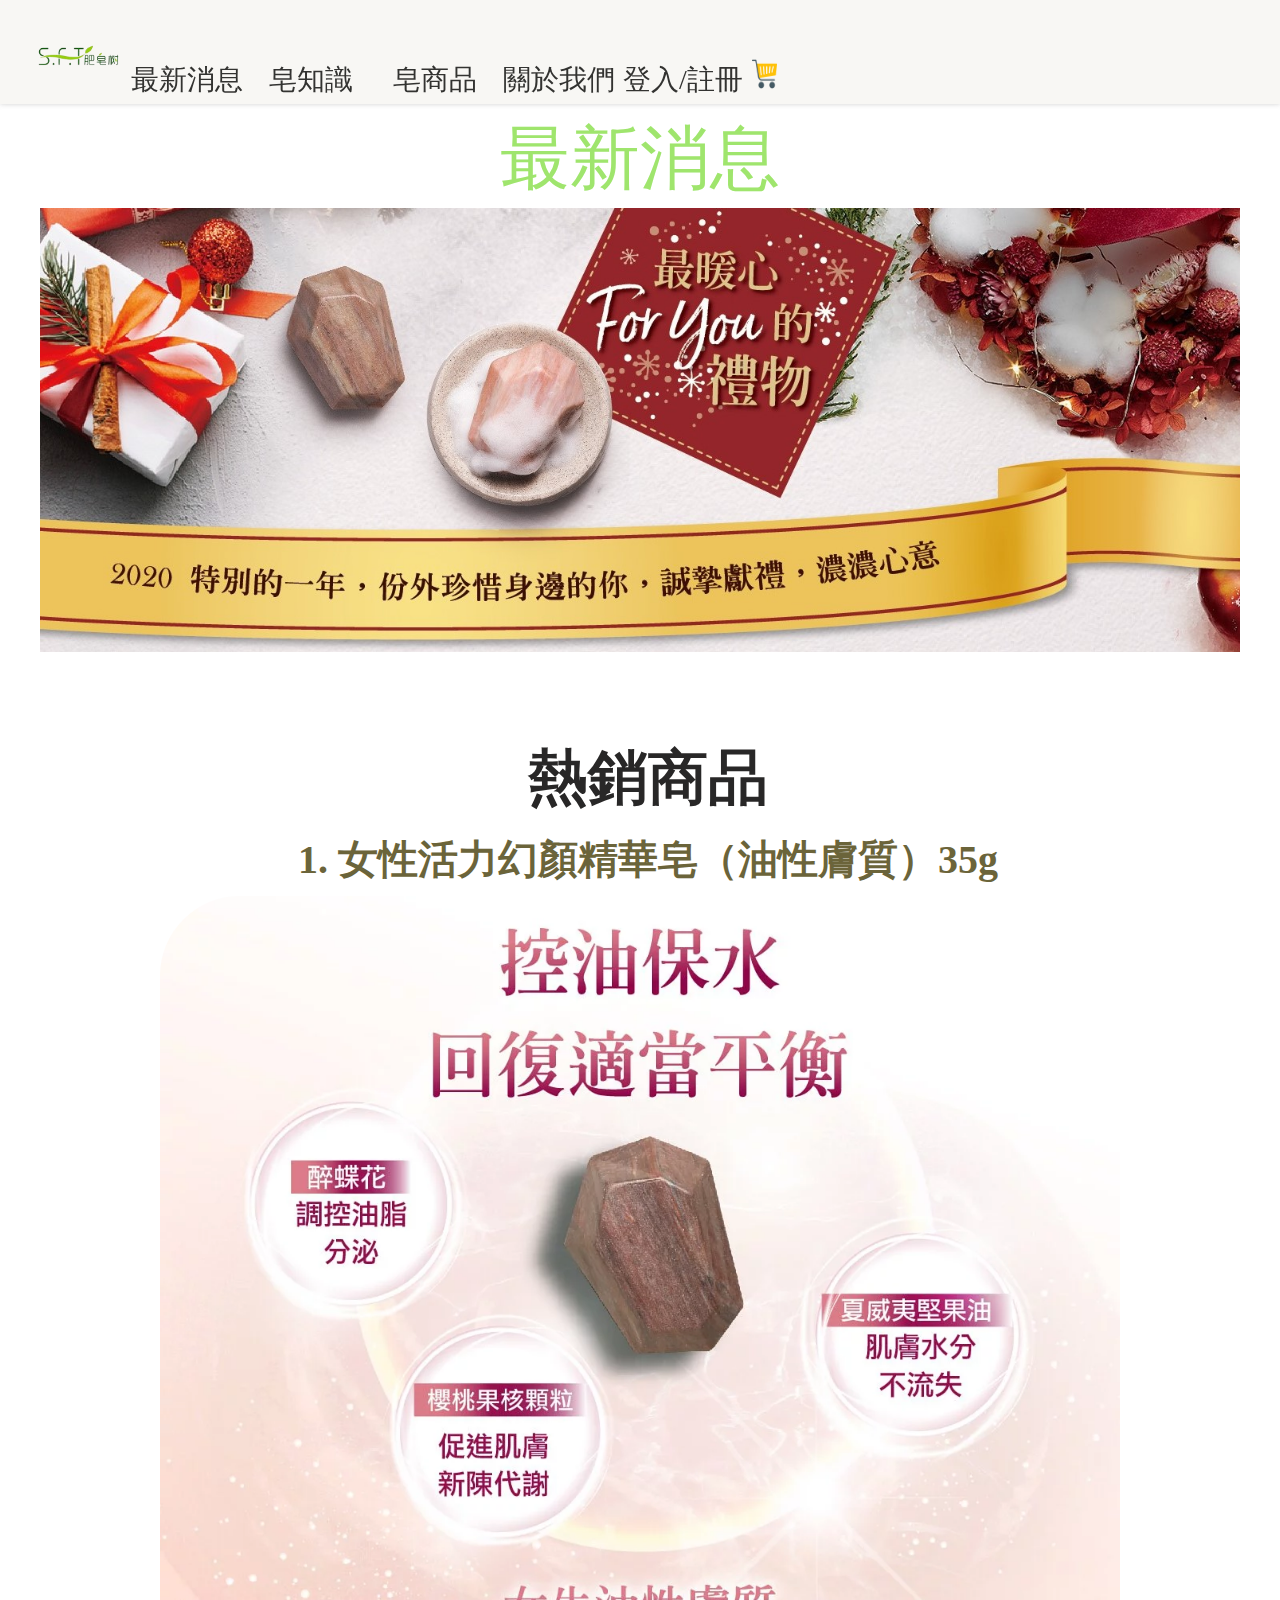
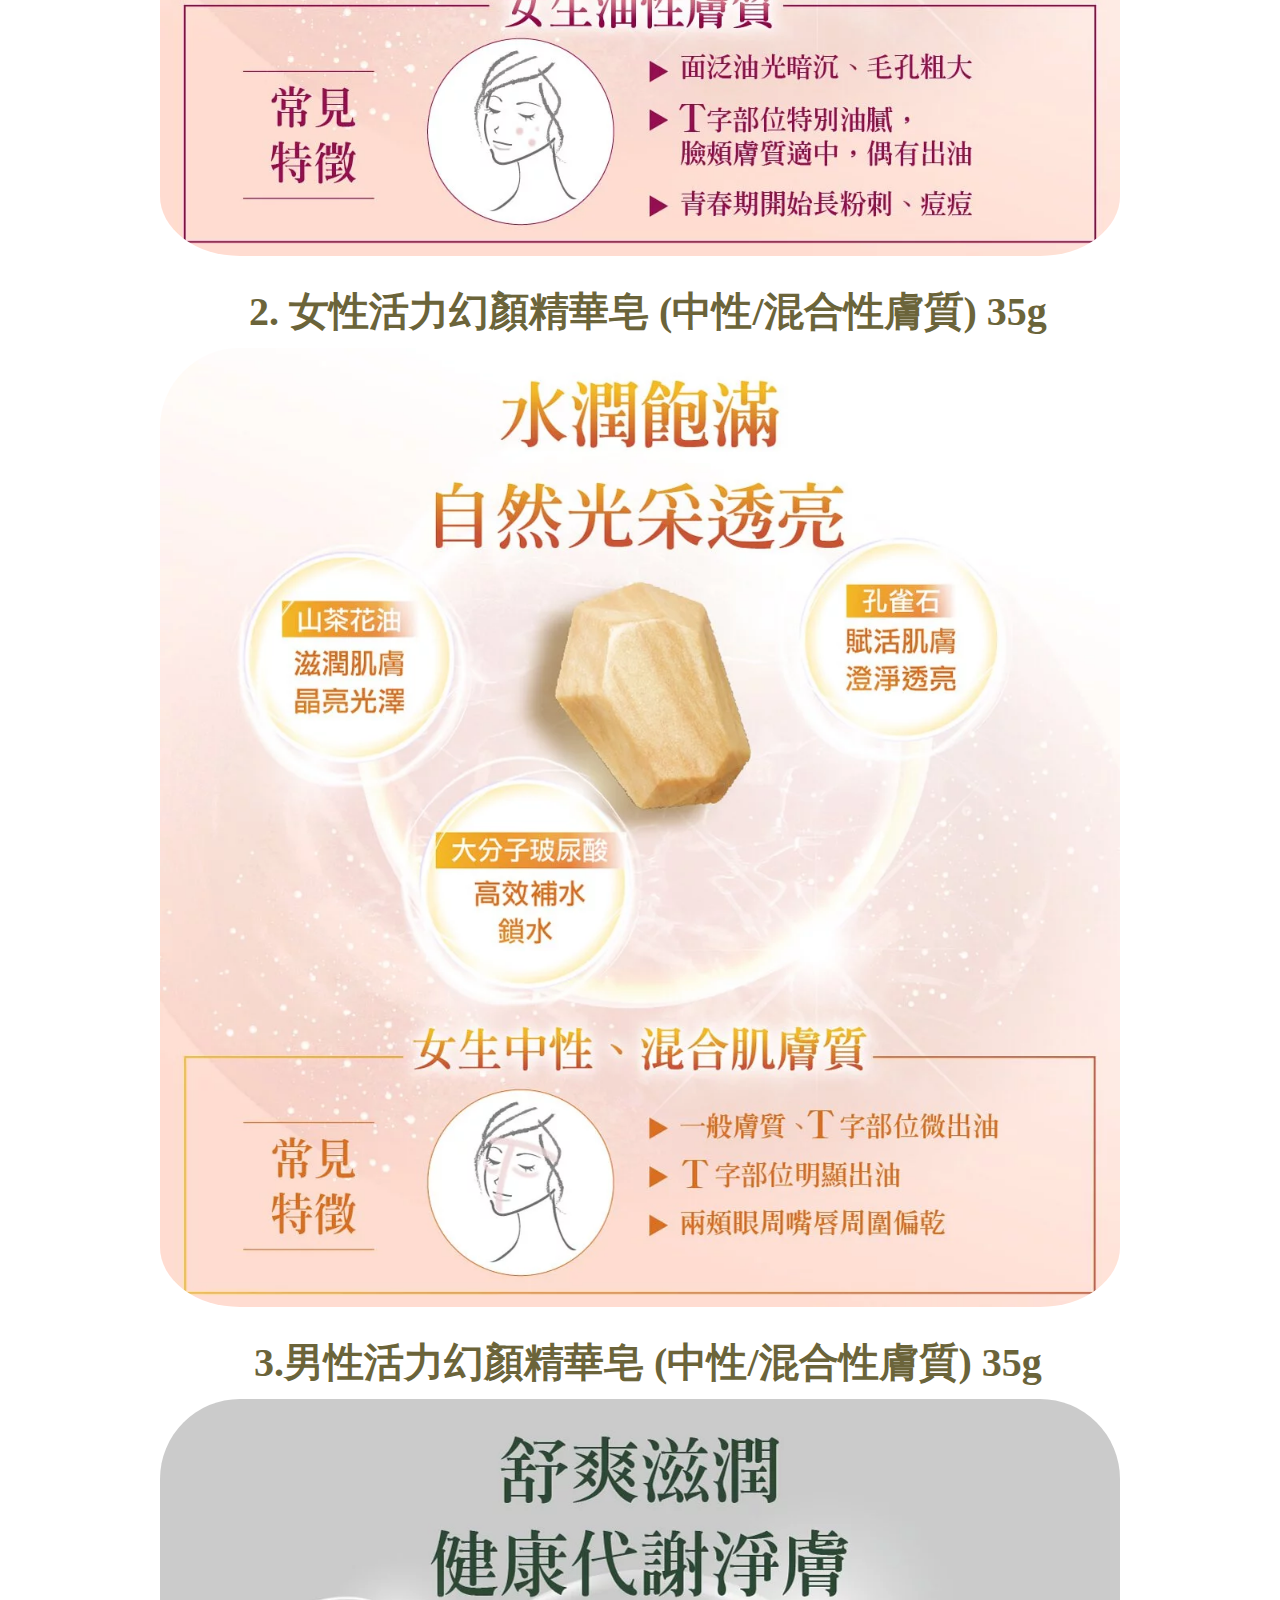
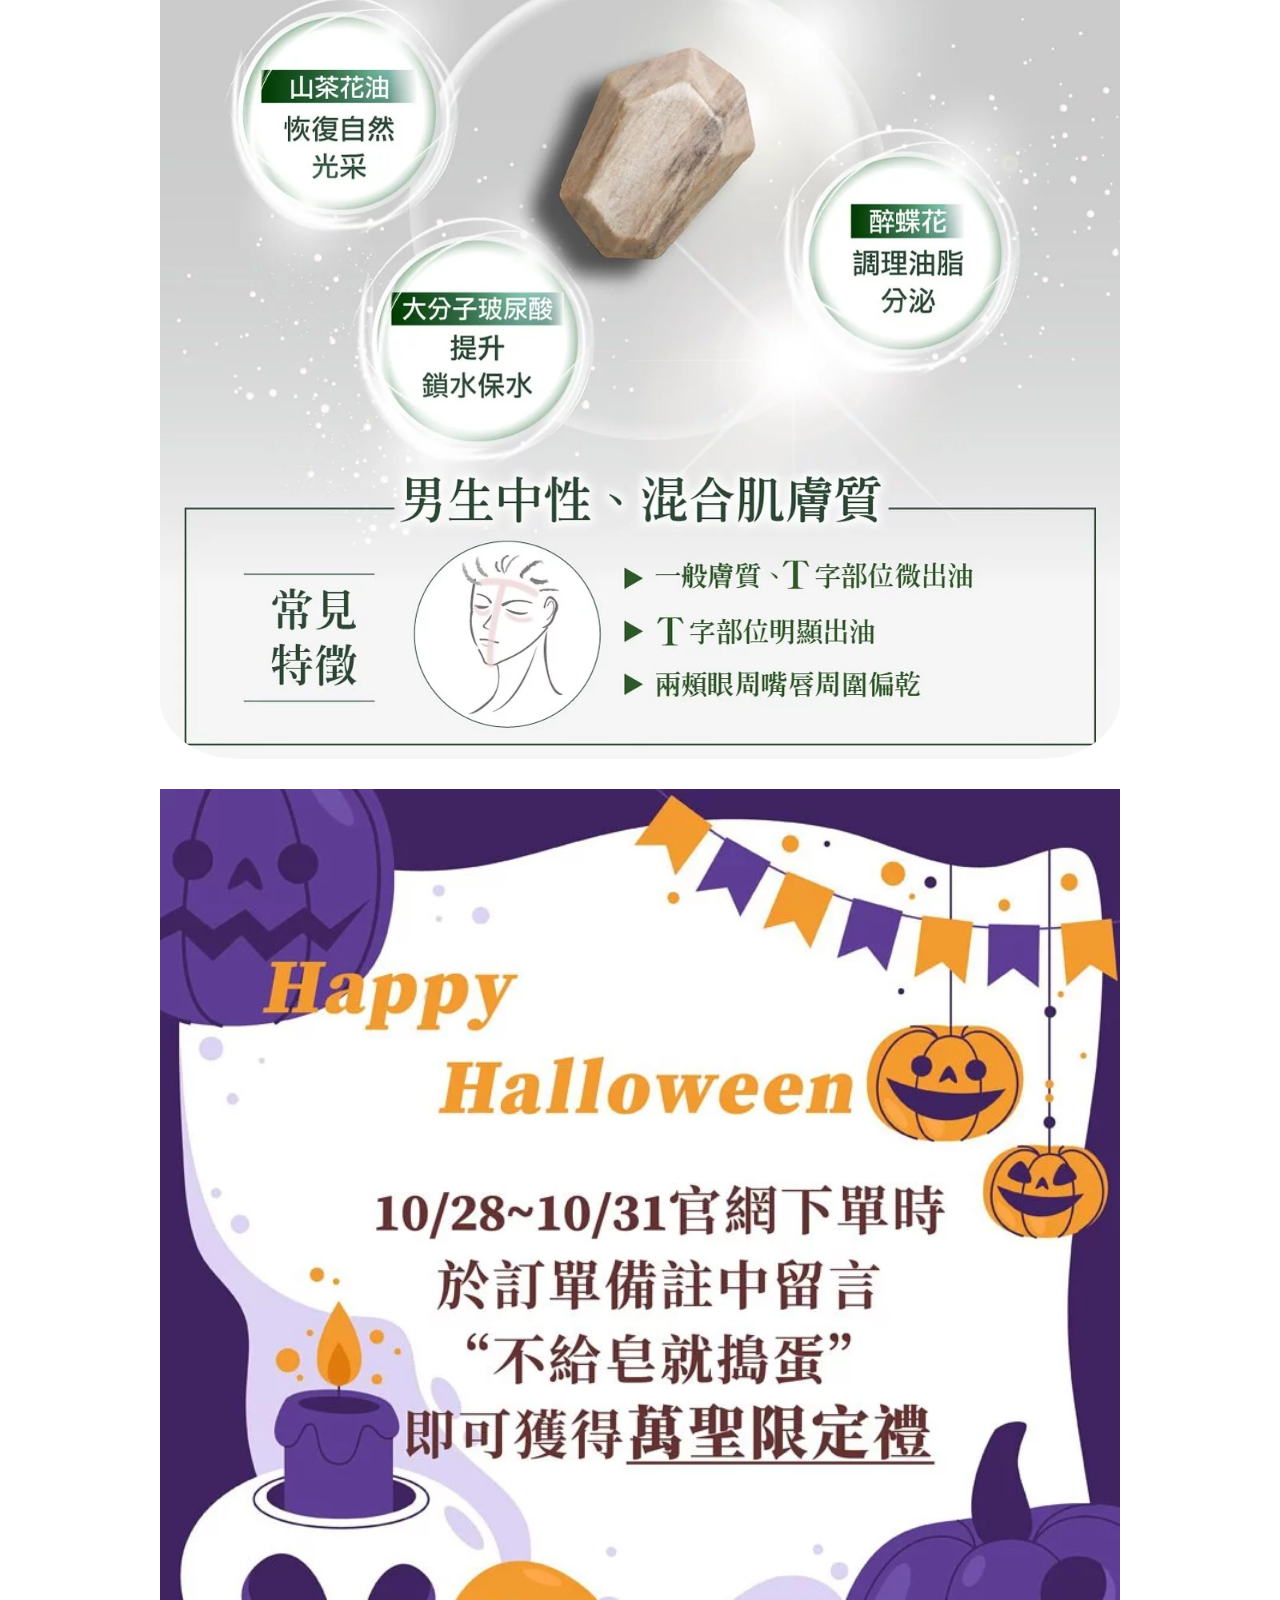
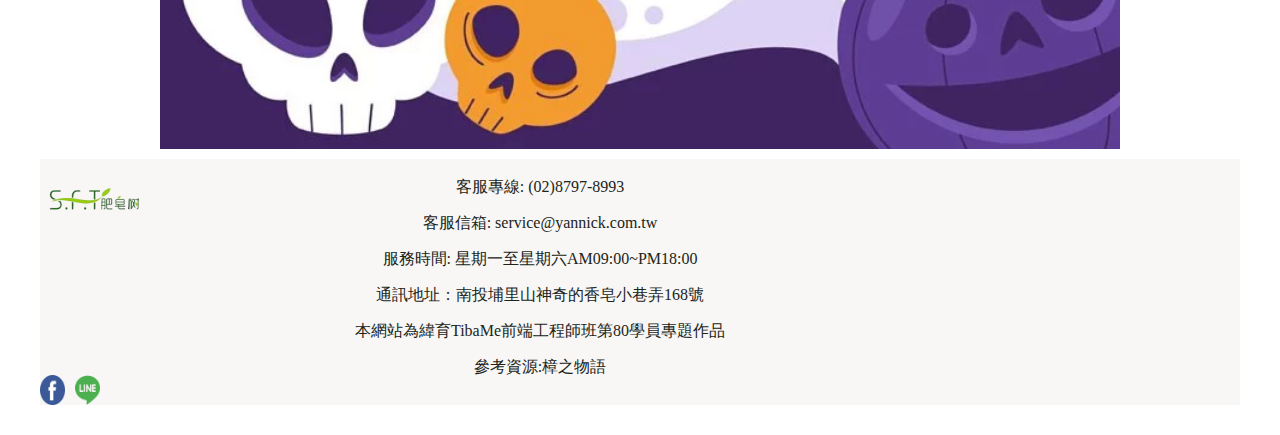
<file: index.html>
<!DOCTYPE html>
<html lang="en">
<head>
    <meta charset="UTF-8">
    <meta http-equiv="X-UA-Compatible" content="IE=edge">
    <meta name="viewport" content="width=device-width, initial-scale=1.0">
    <title>肥皂樹</title> 
    <link rel="stylesheet" href="https://cdn.jsdelivr.net/npm/bootstrap-icons@1.9.1/font/bootstrap-icons.css">
    <link rel="stylesheet" href="./css2.css">
    <link rel="stylesheet" href="./css1.css">
    <link rel="stylesheet" href="./css3.css">
    <link rel="stylesheet" href="./RWD1.css">
    <!-- <link rel="stylesheet" href="./jquary.js"> -->


</head>
<body>
    <header>
        <div class="logo">
            <a href="./index.html">
                <img src="./img/op.png"  alt="">
            </a> </div>
           
           
           
          <section class="nav nb">
            <ul class="first  ">
                <li class="navitem">
                    <a href="./index.html">最新消息</a>
                 </li>                 
                <li class="navitem">
                    <a href="./soap.html">皂知識
                </li>
                <li class="navitem">
                    <a href="./soap shopping.html">皂商品</a>
                </li>
                <li  class="navitem">
                    <a href="./about.html">關於我們</a>
                </li>
                <li class="navitem">
                    <a href="./code.html">登入/註冊</a>
                </li>
                <li class="navitem">
                    <a href="">
                        <img class="Ca" src="./img/chart.png" alt="">
                    </a>
                </li>
            </ul>
        </section>
              <div class="hanger">
             <a  href=""> <svg xmlns="http://www.w3.org/2000/svg"  width="40" height="40" fill="currentColor" class="bi bi-text-center" viewBox="0 0 16 16" >
                    <path fill-rule="evenodd" d="M4 12.5a.5.5 0 0 1 .5-.5h7a.5.5 0 0 1 0 1h-7a.5.5 0 0 1-.5-.5zm-2-3a.5.5 0 0 1 .5-.5h11a.5.5 0 0 1 0 1h-11a.5.5 0 0 1-.5-.5zm2-3a.5.5 0 0 1 .5-.5h7a.5.5 0 0 1 0 1h-7a.5.5 0 0 1-.5-.5zm-2-3a.5.5 0 0 1 .5-.5h11a.5.5 0 0 1 0 1h-11a.5.5 0 0 1-.5-.5z"/>
                  </svg>
                   </a>
                  </div>
                   
                   
          
                
            
           
                  
                
            
           

         
    </header>
    
       
     </div>

   
     <div class="a">
        <div class="new">
            <h1 class="new2">最新消息</h1>
        </div>
       
      
     <div class="fi2">
     <img src="./img/newyear1.jpg" alt="">
     <img src="./img/A3.jpg" alt="">
     </div>
       
        <h1 class="new5">熱銷商品</h1>
       <h1 class="nember1">1. 女性活力幻顏精華皂（油性膚質）35g  </h1>
     <a href=""> <img class="girl" src="./img/girl.jpg" alt=""></a>
      
      <h1 class="nember1">2. 女性活力幻顏精華皂 (中性/混合性膚質) 35g </h1>
      <a href=""><img class="girl" src="./img/girl2.jpg" alt=""></a>

      <h1 class="nember1">3.男性活力幻顏精華皂 (中性/混合性膚質) 35g</h1>
      <a href=""><img class="girl" src="./img/boyclear.jpg" alt=""></a>
      <div class="hollewen">
        <img class="hello3" src="./img/hello.jpg" alt="">
      </div>
      
       
      <footer>
<div class="foter">
    
        <a href="#">
            <img  class="footer3" src="./img/op.png" alt="">
           
        </a>
        <iframe class="sec" src="https://www.google.com/maps/embed?pb=!1m14!1m8!1m3!1d14458.847765573804!2d121.5606384!3d25.043848!3m2!1i1024!2i768!4f13.1!3m3!1m2!1s0x0%3A0xc82b0f87ff7df9dc!2z5p2-5bGx5paH5Ym15ZyS5Y2A!5e0!3m2!1szh-TW!2stw!4v1666614378036!5m2!1szh-TW!2stw" width="280" height="200" style="border: 0" allowfullscreen="" loading="lazy" referrerpolicy="no-referrer-when-downgrade"></iframe>
        <ul class="ful">
                            
            <li class="li1">
                
                <p class="ft_txt">客服專線: (02)8797-8993</p>
                <p class="ft_txt">客服信箱:  service@yannick.com.tw</p>
                 <p class="ft_txt">服務時間: 星期一至星期六AM09:00~PM18:00</p>
                <p class="ft_txt">通訊地址：南投埔里山神奇的香皂小巷弄168號</p>
           
                <p class="ft_txt"> 本網站為緯育TibaMe前端工程師班第80學員專題作品</p>
            
                <p class="ft_txt">參考資源:樟之物語</p>
               
         
               
                

            </li>
            
 </ul> 
         <div class="icon">
                <a href="#">
                   <img class="fb" src="./img/145802.png" alt="">
                </a> 
                <a href=""> 
                <img class="fb2" src="./img/2111498.png" alt="">
                
                </a>
                </div>     
</div>
        
</footer>
<script src="https://ajax.googleapis.com/ajax/libs/jquery/3.6.1/jquery.min.js"></script>
<script src="jquary.js"></script>
</body>
</html>
</file>
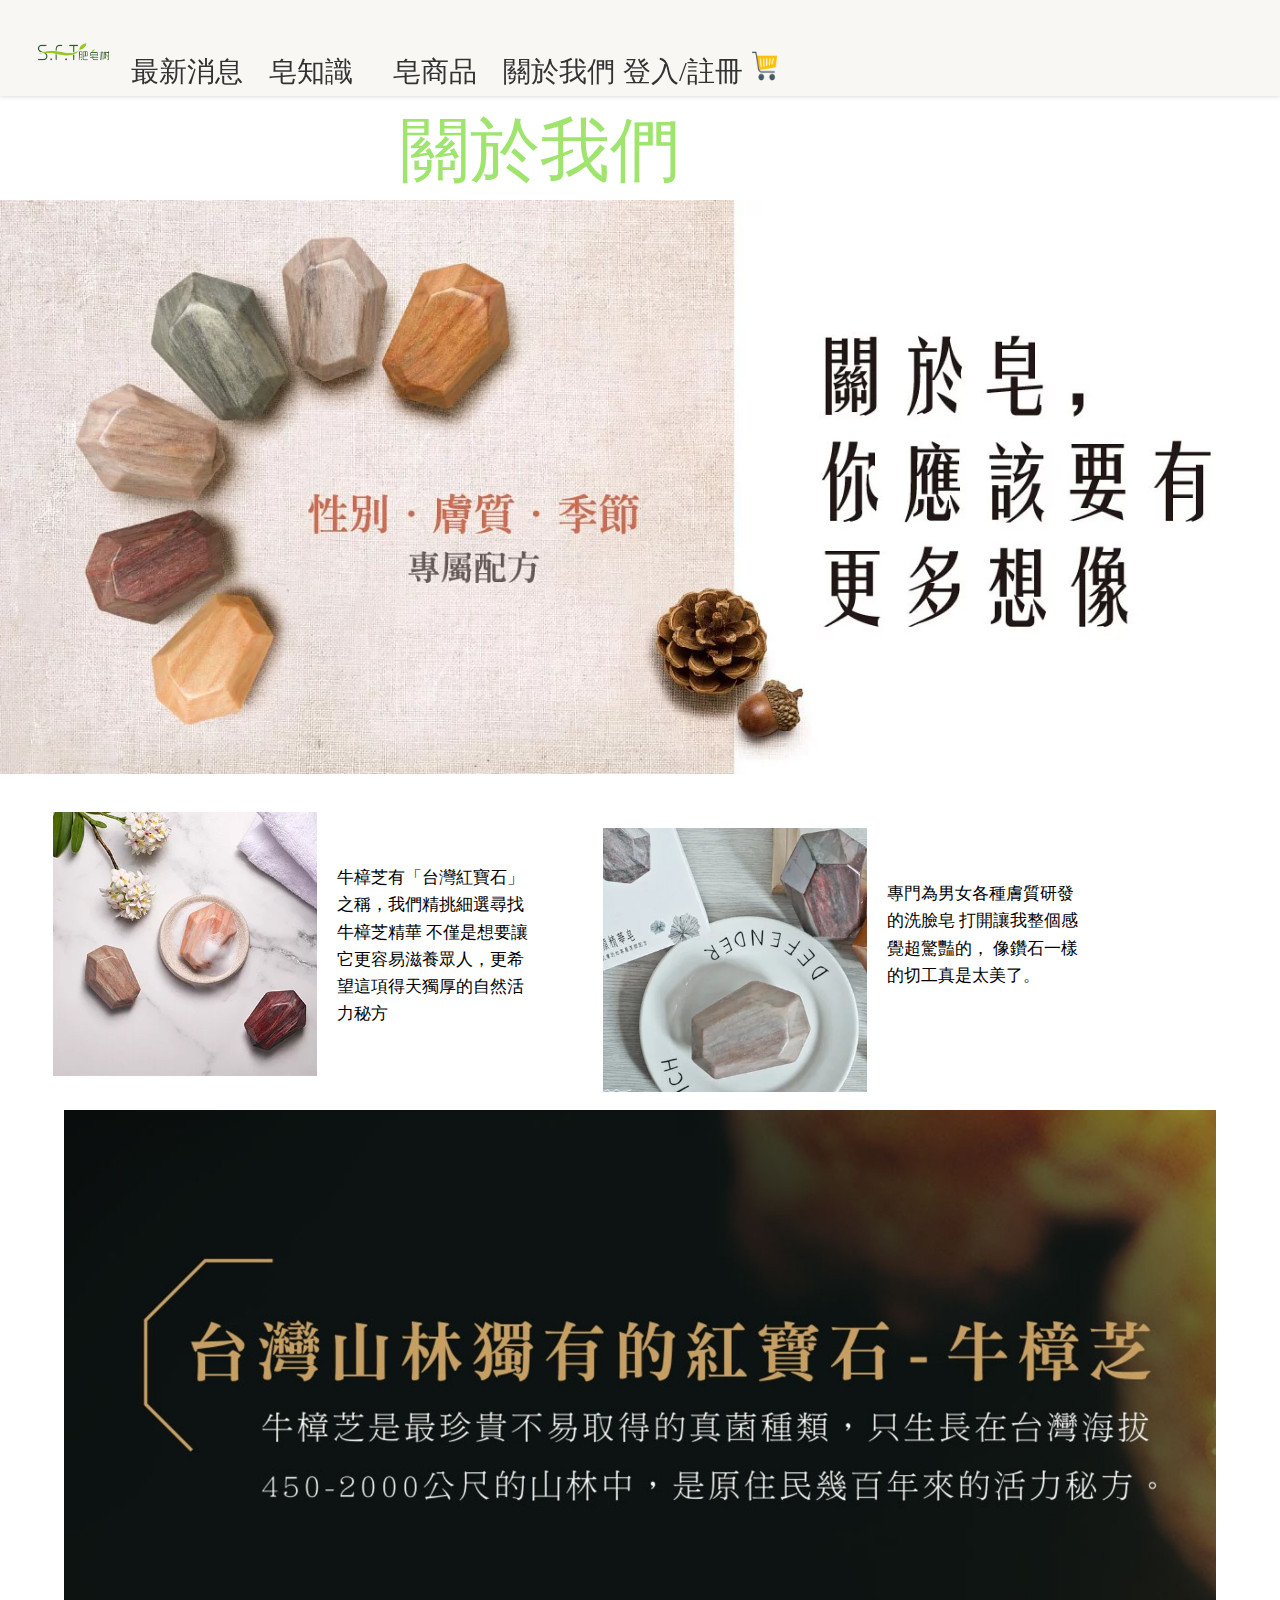
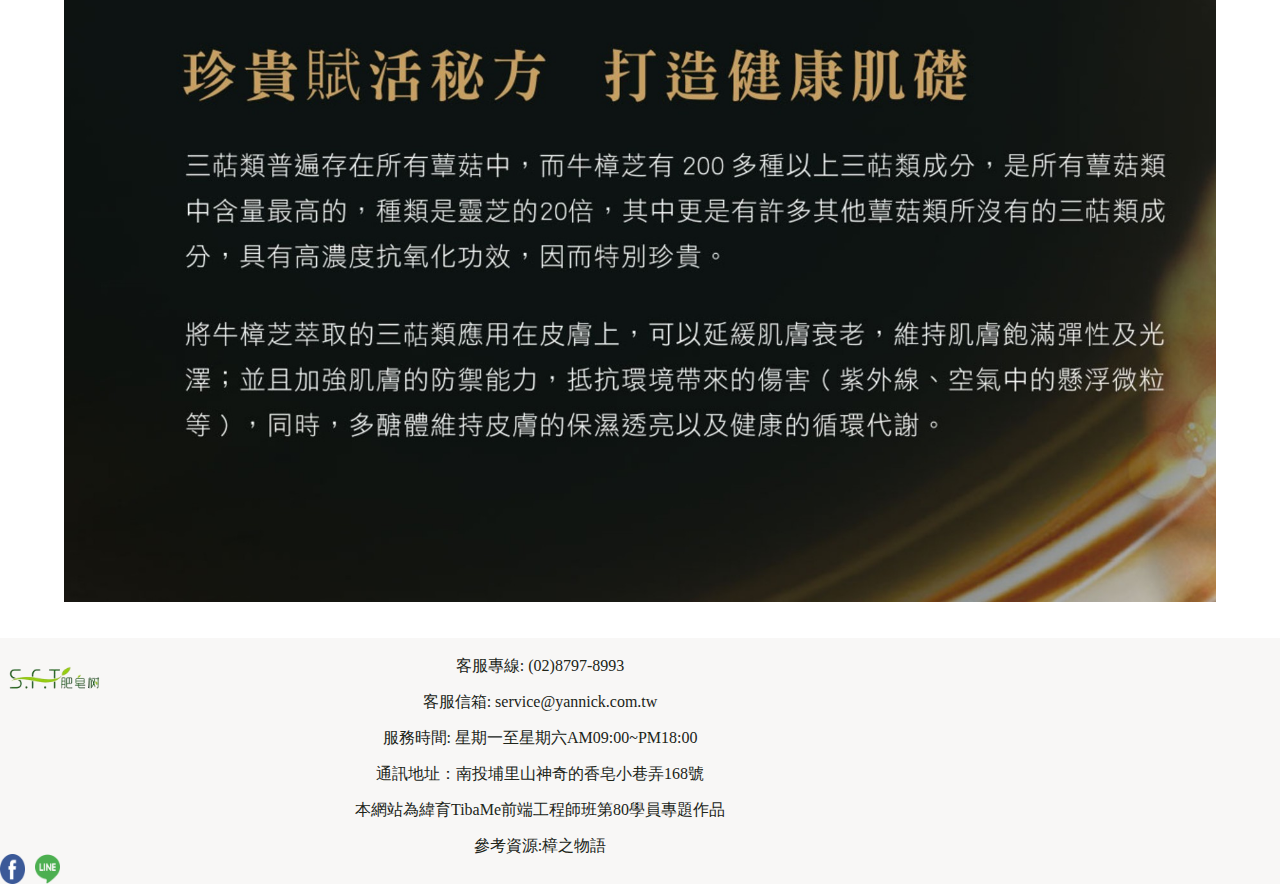
<file: about.html>
<!DOCTYPE html>
<html lang="en">
<head>
    <meta charset="UTF-8">
    <meta http-equiv="X-UA-Compatible" content="IE=edge">
    <meta name="viewport" content="width=, initial-scale=1.0">
    <title>肥皂樹</title>
    <link rel="stylesheet" href="https://cdn.jsdelivr.net/npm/bootstrap-icons@1.9.1/font/bootstrap-icons.css">
    <link rel="stylesheet" href="./css2.css">
    <link rel="stylesheet" href="./css1.css">
    <link rel="stylesheet" href="./css3.css">
    <link rel="stylesheet" href="./RWD1.css">
    

  <!-- <link rel="stylesheet" href="./jquary.js"> -->
</head>
<body>
    <header>
        <div class="logo">
            <a href="./index.html">
                <img src="./img/op.png" class="img-fluid" alt="">
            </a> </div>
       
        
            <section class="nav navshow">
                <ul class="first">
                    <li class="navitem">
                        <a href="./index.html">最新消息</a>
                     </li>                 
                    <li class="navitem">
                        <a href="./soap.html">皂知識
                    </li>
                    <li class="navitem">
                        <a href="./soap shopping.html">皂商品</a>
                    </li>
                    <li  class="navitem">
                        <a href="./about.html">關於我們</a>
                    </li>
                    <li class="navitem">
                        <a href="./code.html">登入/註冊</a>
                    </li>
                    <li class="navitem">
                        <a href="">
                            <img class="Ca" src="./img/chart.png" alt="">
                        </a>
                    </li>
                </ul>
            </section>
            
                <div class="hanger">
                  <a  href=""><svg xmlns="http://www.w3.org/2000/svg" width="26" height="26" fill="currentColor" class="bi bi-text-center" viewBox="0 0 16 16" >
                        <path fill-rule="evenodd" d="M4 12.5a.5.5 0 0 1 .5-.5h7a.5.5 0 0 1 0 1h-7a.5.5 0 0 1-.5-.5zm-2-3a.5.5 0 0 1 .5-.5h11a.5.5 0 0 1 0 1h-11a.5.5 0 0 1-.5-.5zm2-3a.5.5 0 0 1 .5-.5h7a.5.5 0 0 1 0 1h-7a.5.5 0 0 1-.5-.5zm-2-3a.5.5 0 0 1 .5-.5h11a.5.5 0 0 1 0 1h-11a.5.5 0 0 1-.5-.5z"/>
                      </svg>
                        </a>
                       </div>
                       
          
           
                
          
           
                  
               
            
           

          </div>
    </header>
    <div class="about3">
        <h1 class="about">關於我們</h1>

   
     
    
        
        <img class="ab" src="./img/I關於.jpg" alt="">
       </div>
      
      
        <div class="d11">
            <div class="new1">
             
            
             <img class="img22" src="./img/500.jpg" alt="">
          </div>
             <div class="word1">
             <p>牛樟芝有「台灣紅寶石」之稱，我們精挑細選尋找牛樟芝精華
                 
                 不僅是想要讓它更容易滋養眾人，更希望這項得天獨厚的自然活力秘方</p>
             </div>
         
             
         </div>
     <br>

     </div>
     <div class="a12">
        <img  class="img22" src="./img/8.jpg" alt="">
       </div>
      <div class="word1">
       <p> 專門為男女各種膚質研發的洗臉皂 打開讓我整個感覺超驚豔的，
  像鑽石一樣的切工真是太美了。</p>

             </div>
 

 
     <div class="ab3">
        <img class="aa3" src="./img/tree.jpg" alt="">
       </div>
       
       <br>
      

 <footer>

    
    <a href="#">
        <img  class="footer3" src="./img/op.png" alt="">
       
    </a>
    <iframe class="sec" src="https://www.google.com/maps/embed?pb=!1m14!1m8!1m3!1d14458.847765573804!2d121.5606384!3d25.043848!3m2!1i1024!2i768!4f13.1!3m3!1m2!1s0x0%3A0xc82b0f87ff7df9dc!2z5p2-5bGx5paH5Ym15ZyS5Y2A!5e0!3m2!1szh-TW!2stw!4v1666614378036!5m2!1szh-TW!2stw" width="280" height="200" style="border: 0" allowfullscreen="" loading="lazy" referrerpolicy="no-referrer-when-downgrade"></iframe>
    <ul class="ful">
                        
        <li class="li1">
            
            <p class="ft_txt">客服專線: (02)8797-8993</p>
            <p class="ft_txt">客服信箱:  service@yannick.com.tw</p>
             <p class="ft_txt">服務時間: 星期一至星期六AM09:00~PM18:00</p>
            <p class="ft_txt">通訊地址：南投埔里山神奇的香皂小巷弄168號</p>
          
                   <p class="ft_txt" > 本網站為緯育TibaMe前端工程師班第80學員專題作品</p>
                
                   <p class="ft_txt">參考資源:樟之物語</p>
           
            

        </li>
      
    </ul> 

    
        <div class="icon">
            <a href="#">
                <img class="fb" src="./img/145802.png" alt="">
            </a> 
            <a href=""> 
            <img class="fb2" src="./img/2111498.png" alt="">

            </a>
        </div>
    
</footer>


<script src="https://ajax.googleapis.com/ajax/libs/jquery/3.6.1/jquery.min.js"></script>
<script src="jquary.js"></script>

</body>
</html>
</file>
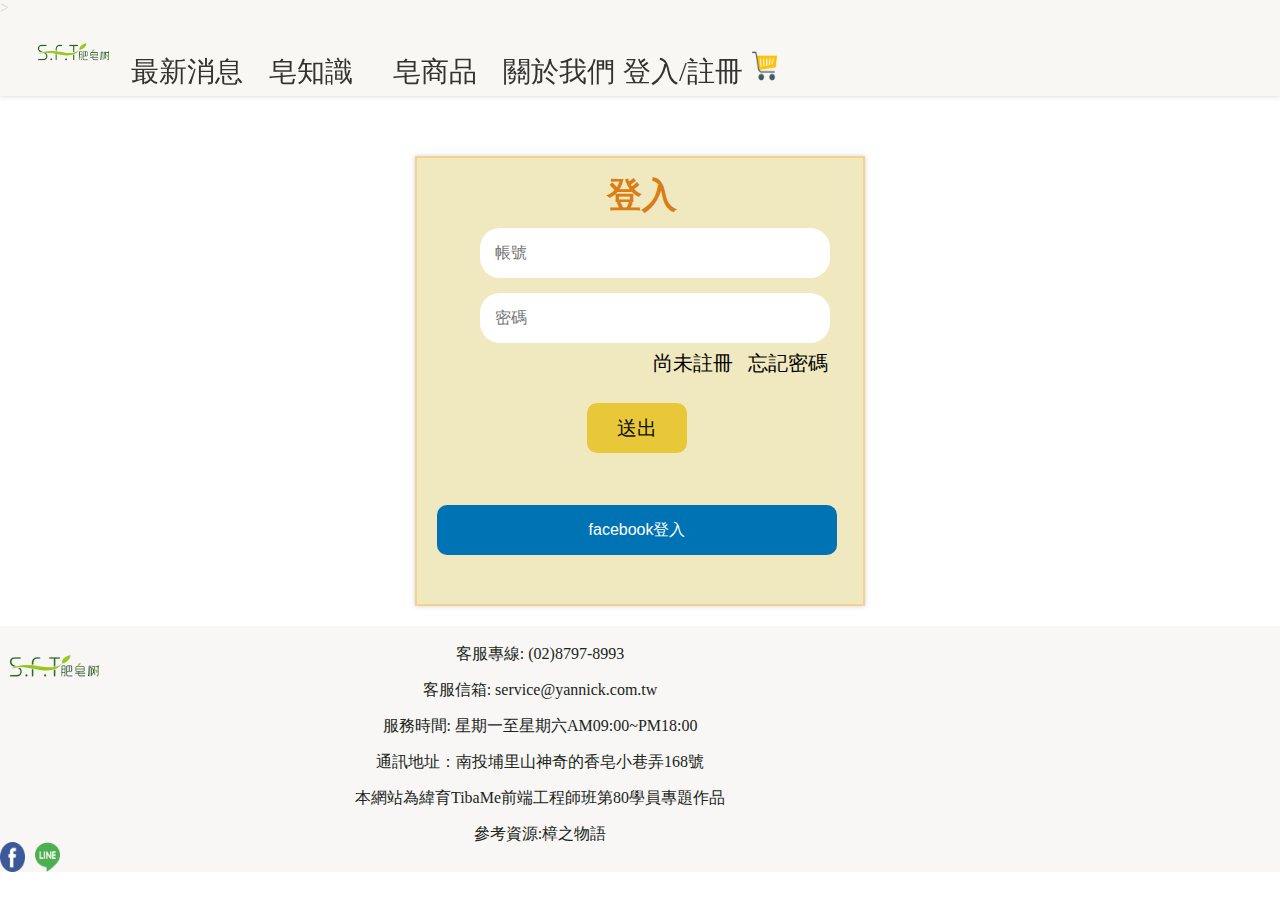
<file: code.html>
<!DOCTYPE html>
<html lang="en">
<head>
    <meta charset="UTF-8">
    <meta http-equiv="X-UA-Compatible" content="IE=edge">
    <meta name="viewport" content="width=device-width, initial-scale=1.0">
    <title>登入註冊</title>
    <link rel="stylesheet" href="https://cdn.jsdelivr.net/npm/bootstrap-icons@1.9.1/font/bootstrap-icons.css">
    <link rel="stylesheet" href="./css1.css">
    <link rel="stylesheet" href="./css2.css">
    <link rel="stylesheet" href="./css3.css">
    <link rel="stylesheet" href="./RWD1.css">
>
</head>
<body>
    <header>
        <div class="logo">
            <a href="./index.html">
                <img src="./img/op.png" class="img-fluid" alt="">
            </a> </div>
     <!-- rgrhh -->
       
        
           
          <section class="nav navshow">
            <ul class="first">
                <li class="navitem">
                    <a href="./index.html">最新消息</a>
                 </li>                 
                <li class="navitem">
                    <a href="./soap.html">皂知識
                </li>
                <li class="navitem">
                    <a href="./soap shopping.html">皂商品</a>
                </li>
                <li  class="navitem">
                    <a href="./about.html">關於我們</a>
                </li>
                <li class="navitem">
                    <a href="./code.html">登入/註冊</a>
                </li>
                <li class="navitem">
                    <a href="">
                        <img class="Ca" src="./img/chart.png" alt="">
                    </a>
                </li>
            </ul>
        </section>
                <div class="hanger">
                 <a href=""><svg xmlns="http://www.w3.org/2000/svg" width="26" height="26" fill="currentColor" class="bi bi-text-center" viewBox="0 0 16 16" >
                        <path fill-rule="evenodd" d="M4 12.5a.5.5 0 0 1 .5-.5h7a.5.5 0 0 1 0 1h-7a.5.5 0 0 1-.5-.5zm-2-3a.5.5 0 0 1 .5-.5h11a.5.5 0 0 1 0 1h-11a.5.5 0 0 1-.5-.5zm2-3a.5.5 0 0 1 .5-.5h7a.5.5 0 0 1 0 1h-7a.5.5 0 0 1-.5-.5zm-2-3a.5.5 0 0 1 .5-.5h11a.5.5 0 0 1 0 1h-11a.5.5 0 0 1-.5-.5z"/>
                      </svg>
                       </a>
                      </div>
                   
                       
            
              

              
              
           
           
                
          
           
                  
               
            
           

         
    </header>
    <div class="block">
        <div class="login">
            <h2 class="q1">登入</h2>
        
       
            <div class="AS">
                
            <input type="text" id="closs" placeholder="帳號">
            <input type="text" id="closs" placeholder="密碼">
        
            </div>
       <div class="bot">
        <a href=""> 忘記密碼</a>
           <a href=""> 尚未註冊</a>
        </div>
       <a href=""></a>
      <button class="blue">送出</button> </a>
             
           
      
    <div class="fbb">
        <a href=""><p> facebook登入</p></a>
    </div>
    
    </div>
      
    
        
        
    </div>
    
    </div>
    <footer>

    
        <a href="#">
            <img  class="footer3" src="./img/op.png" alt="">
           
        </a>
        <iframe class="sec" src="https://www.google.com/maps/embed?pb=!1m14!1m8!1m3!1d14458.847765573804!2d121.5606384!3d25.043848!3m2!1i1024!2i768!4f13.1!3m3!1m2!1s0x0%3A0xc82b0f87ff7df9dc!2z5p2-5bGx5paH5Ym15ZyS5Y2A!5e0!3m2!1szh-TW!2stw!4v1666614378036!5m2!1szh-TW!2stw" width="280" height="200" style="border: 0" allowfullscreen="" loading="lazy" referrerpolicy="no-referrer-when-downgrade"></iframe>
        <ul class="ful">
                            
            <li class="li1">
                
                <p class="ft_txt">客服專線: (02)8797-8993</p>
                <p class="ft_txt">客服信箱:  service@yannick.com.tw</p>
                 <p class="ft_txt">服務時間: 星期一至星期六AM09:00~PM18:00</p>
                <p class="ft_txt">通訊地址：南投埔里山神奇的香皂小巷弄168號</p>
               
                <p class="ft_txt"> 本網站為緯育TibaMe前端工程師班第80學員專題作品</p>
              
                <p class="ft_txt">參考資源:樟之物語</p>
               
               
                
    
            </li>
           
           
        </ul> 
     
        <div class="icon">
                <a href="#">
                    <img class="fb" src="./img/145802.png" alt="">
                </a> 
                <a href=""> 
                <img class="fb2" src="./img/2111498.png" alt="">
    
                </a>
            </div>
        
    </footer>
    
    <script src="https://ajax.googleapis.com/ajax/libs/jquery/3.6.1/jquery.min.js"></script> 
    <script src="jquary.js"></script>
</body>
</html>
</file>
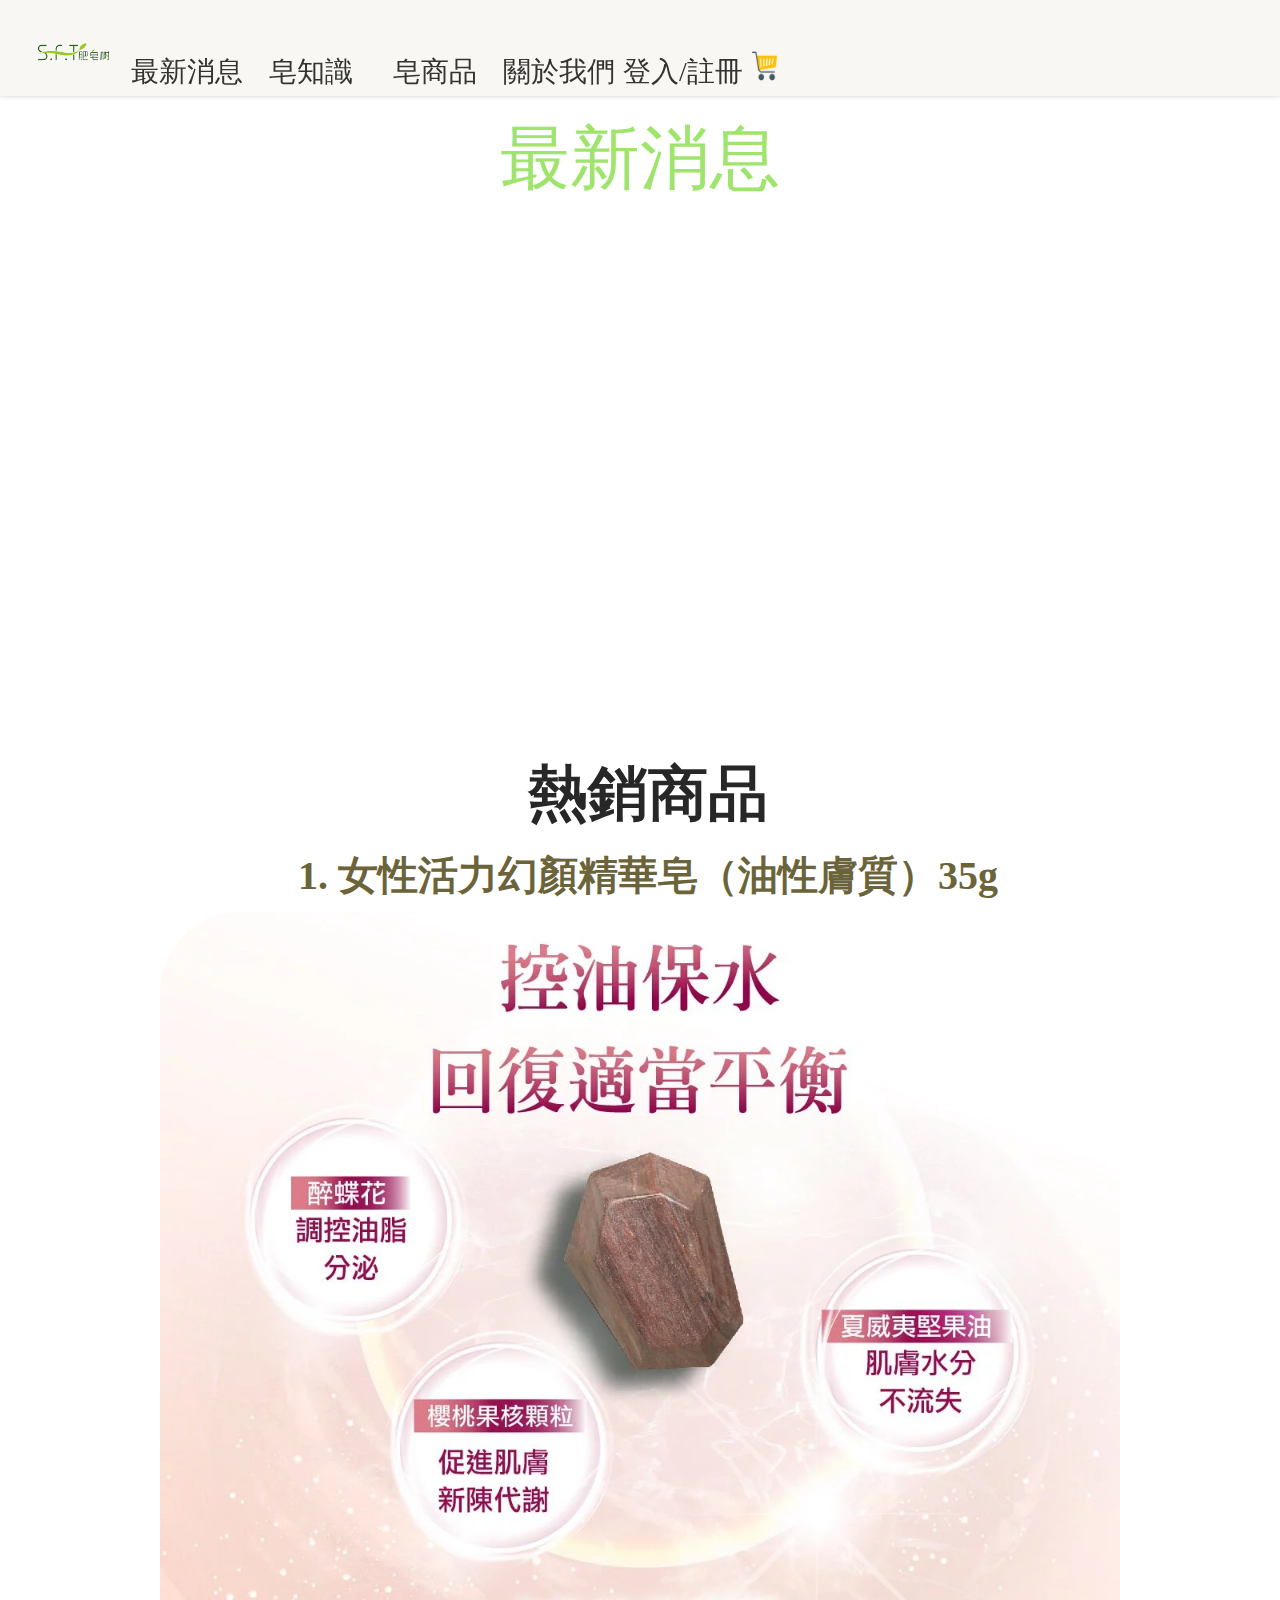
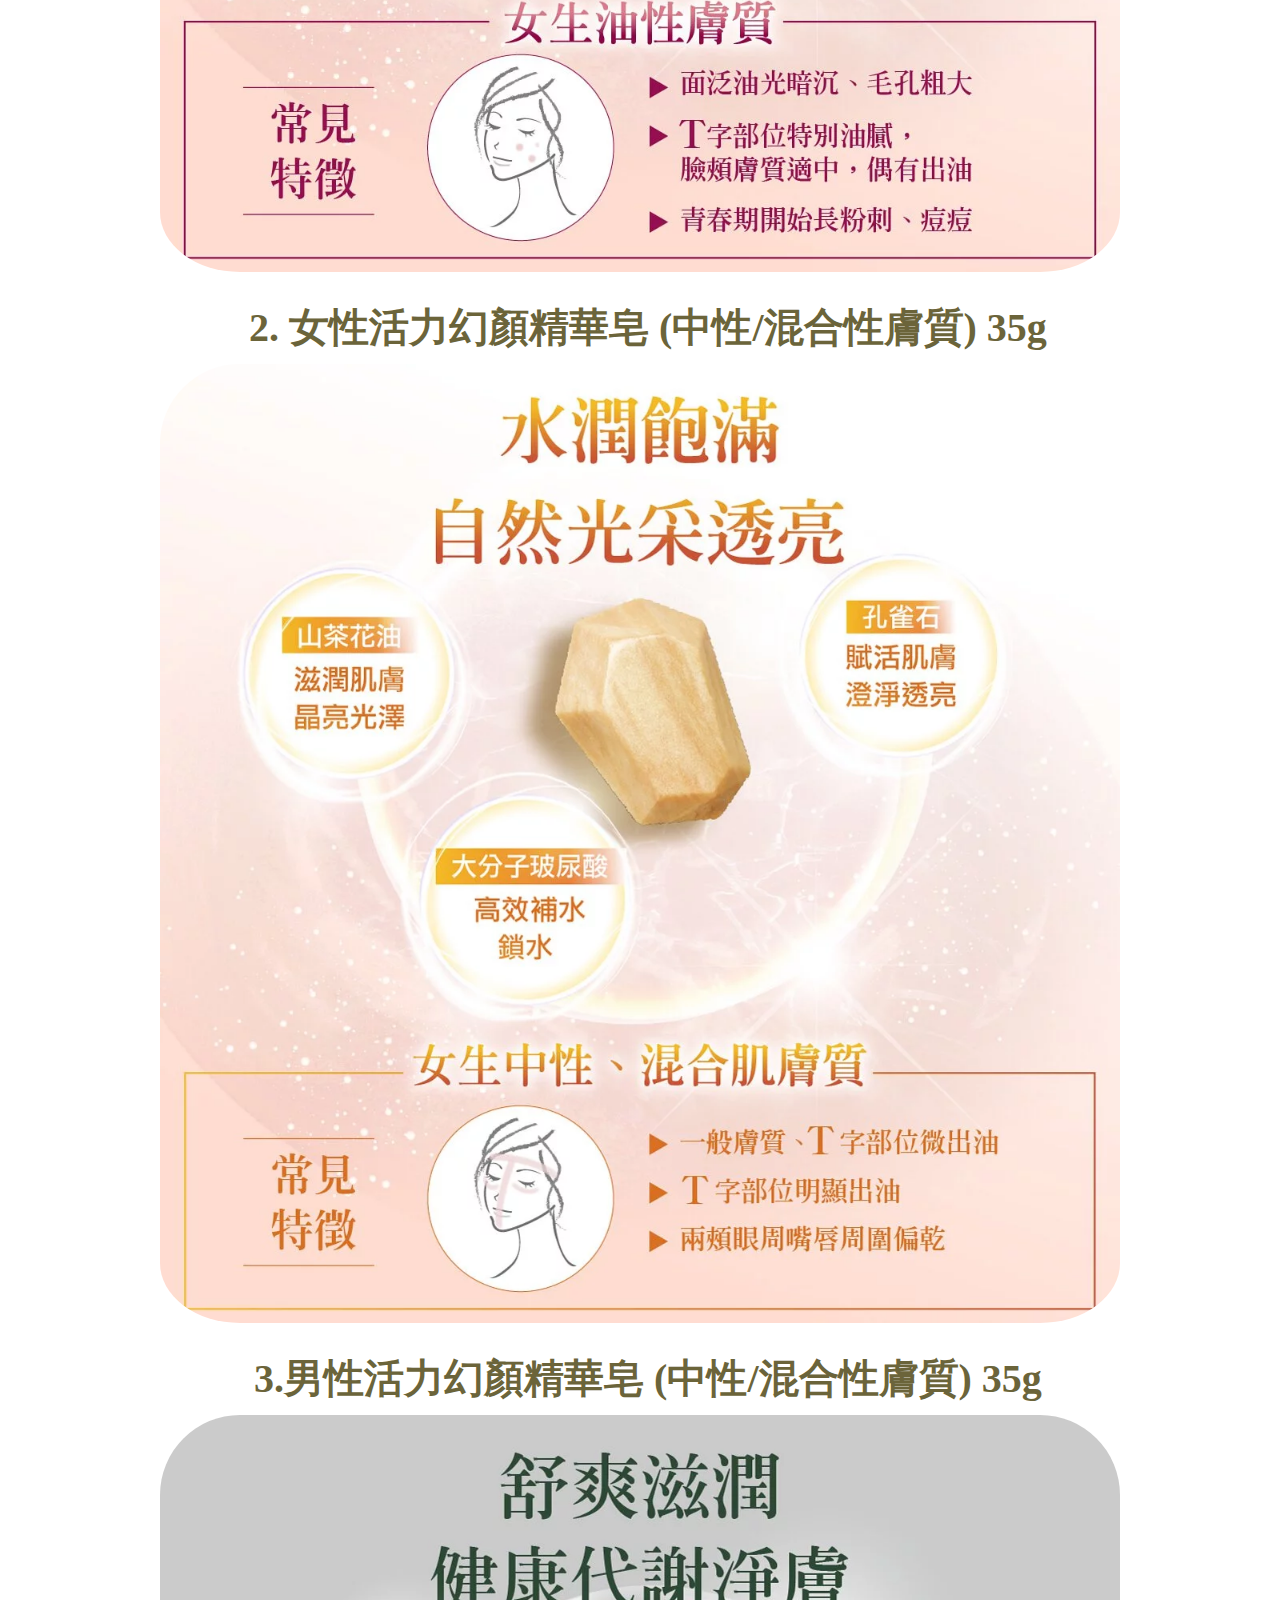
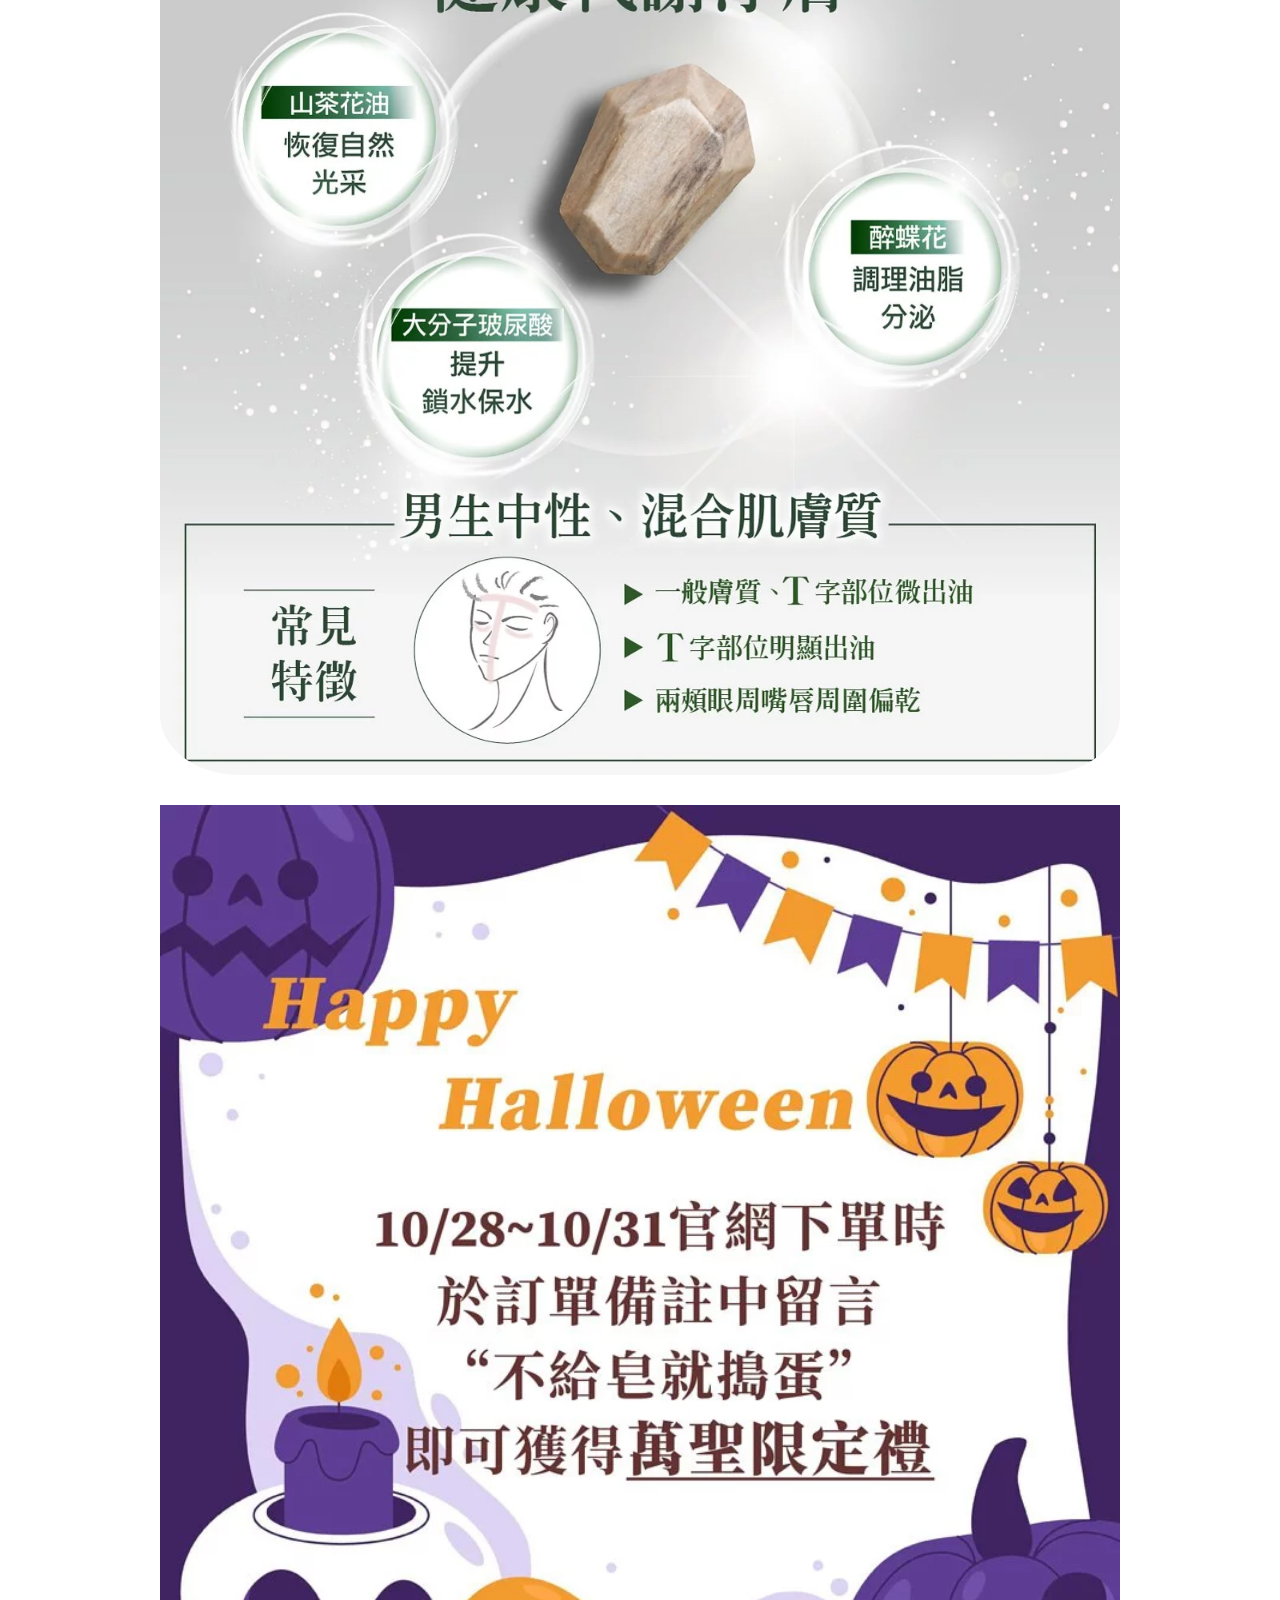
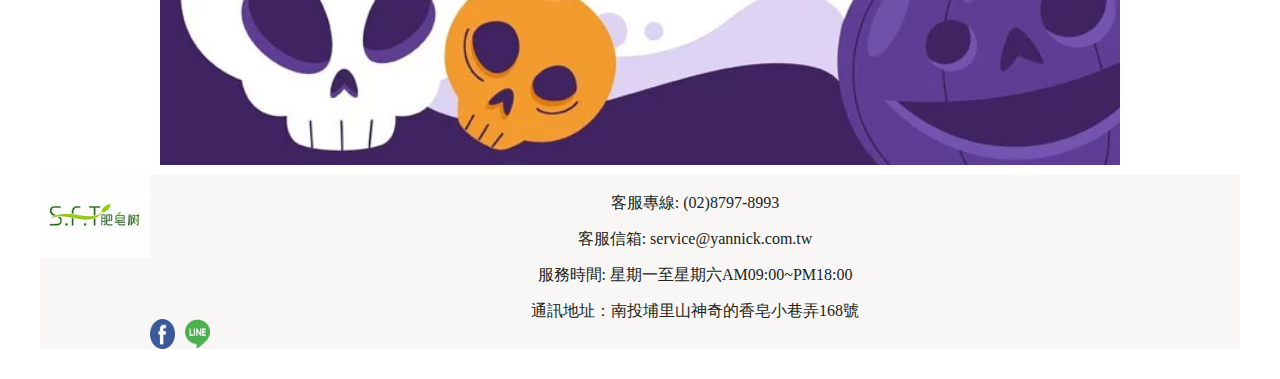
<file: news.html>
<!DOCTYPE html>
<html lang="en">
<head>
    <meta charset="UTF-8">
    <meta http-equiv="X-UA-Compatible" content="IE=edge">
    <meta name="viewport" content="width=device-width, initial-scale=1.0">
    <title>最新消息</title> 
    <link rel="stylesheet" href="./css2.css">
    <link rel="stylesheet" href="./css1.css">
    <link rel="stylesheet" href="./css3.css">
</head>
<body>
    <header>
        <div class="logo">
            <a href="./news.html">
                <img src="./img/op.png" class="img-fluid" alt="">
            </a> </div>
       
        
            <nav>
                <ul class="first">
                    <li>
                        <a href="./news.html " target="_blank">最新消息</a>
                       
                     </li>                 
                    <li>
                        <a href="./soap.html"target="_blank">皂知識
                    </li>
                    <li>
                        <a href="#">皂商品</a>
                    </li>
                    <li>
                        <a href="./about.html">關於我們</a>
                    </li>
                    <li>
                        <a href="./code.html">登入/註冊</a>
                    </li>
                    <li>
                        <a href="#">
                            <img class="Ca" src="./img/chart.png" alt="">
                        </a>
                    </li>
                </ul>
              
              
          
           
                  
                </nav>
            
           

         
    </header>
    
       
     </div>

   
     <div class="a">
        <div class="new">
            <h1 class="new2">最新消息</h1>
        </div>
       
      
     <ul class="fi2">
        <li class="item1"></li>
        <li class="item2"></li>
        </ul>
        <br>
        <h1 class="new5">熱銷商品</h1>
       <h1 class="nember1">1. 女性活力幻顏精華皂（油性膚質）35g  </h1>
     <a href=""> <img class="girl" src="./img/girl.jpg" alt=""></a>
      
      <h1 class="nember1">2. 女性活力幻顏精華皂 (中性/混合性膚質) 35g </h1>
      <a href=""><img class="girl" src="./img/girl2.jpg" alt=""></a>

      <h1 class="nember1">3.男性活力幻顏精華皂 (中性/混合性膚質) 35g</h1>
      <a href=""><img class="girl" src="./img/boyclear.jpg" alt=""></a>
      <div class="hollewen">
        <img class="hello3" src="./img/hello.jpg" alt="">
      </div>
      <footer>

    
        <a href="#">
            <img  class="footer3" src="./img/OIP.jpg" alt="">
           
        </a>
        <ul class="ful">
                            
            <li class="li1">
                
                <p class="ft_txt">客服專線: (02)8797-8993</p>
                <p class="ft_txt">客服信箱:  service@yannick.com.tw</p>
                 <p class="ft_txt">服務時間: 星期一至星期六AM09:00~PM18:00</p>
                <p class="ft_txt">通訊地址：南投埔里山神奇的香皂小巷弄168號</p>
               
               
                

            </li>
            <div class="icon">
                <a href="#">
                   <img class="fb" src="./img/145802.png" alt="">
                </a> 
                <a href=""> 
                <img class="fb2" src="./img/2111498.png" alt="">
                
                </a>
                </div>
 </ul> 
           
       
        
</footer>
</body>
</html>
</file>
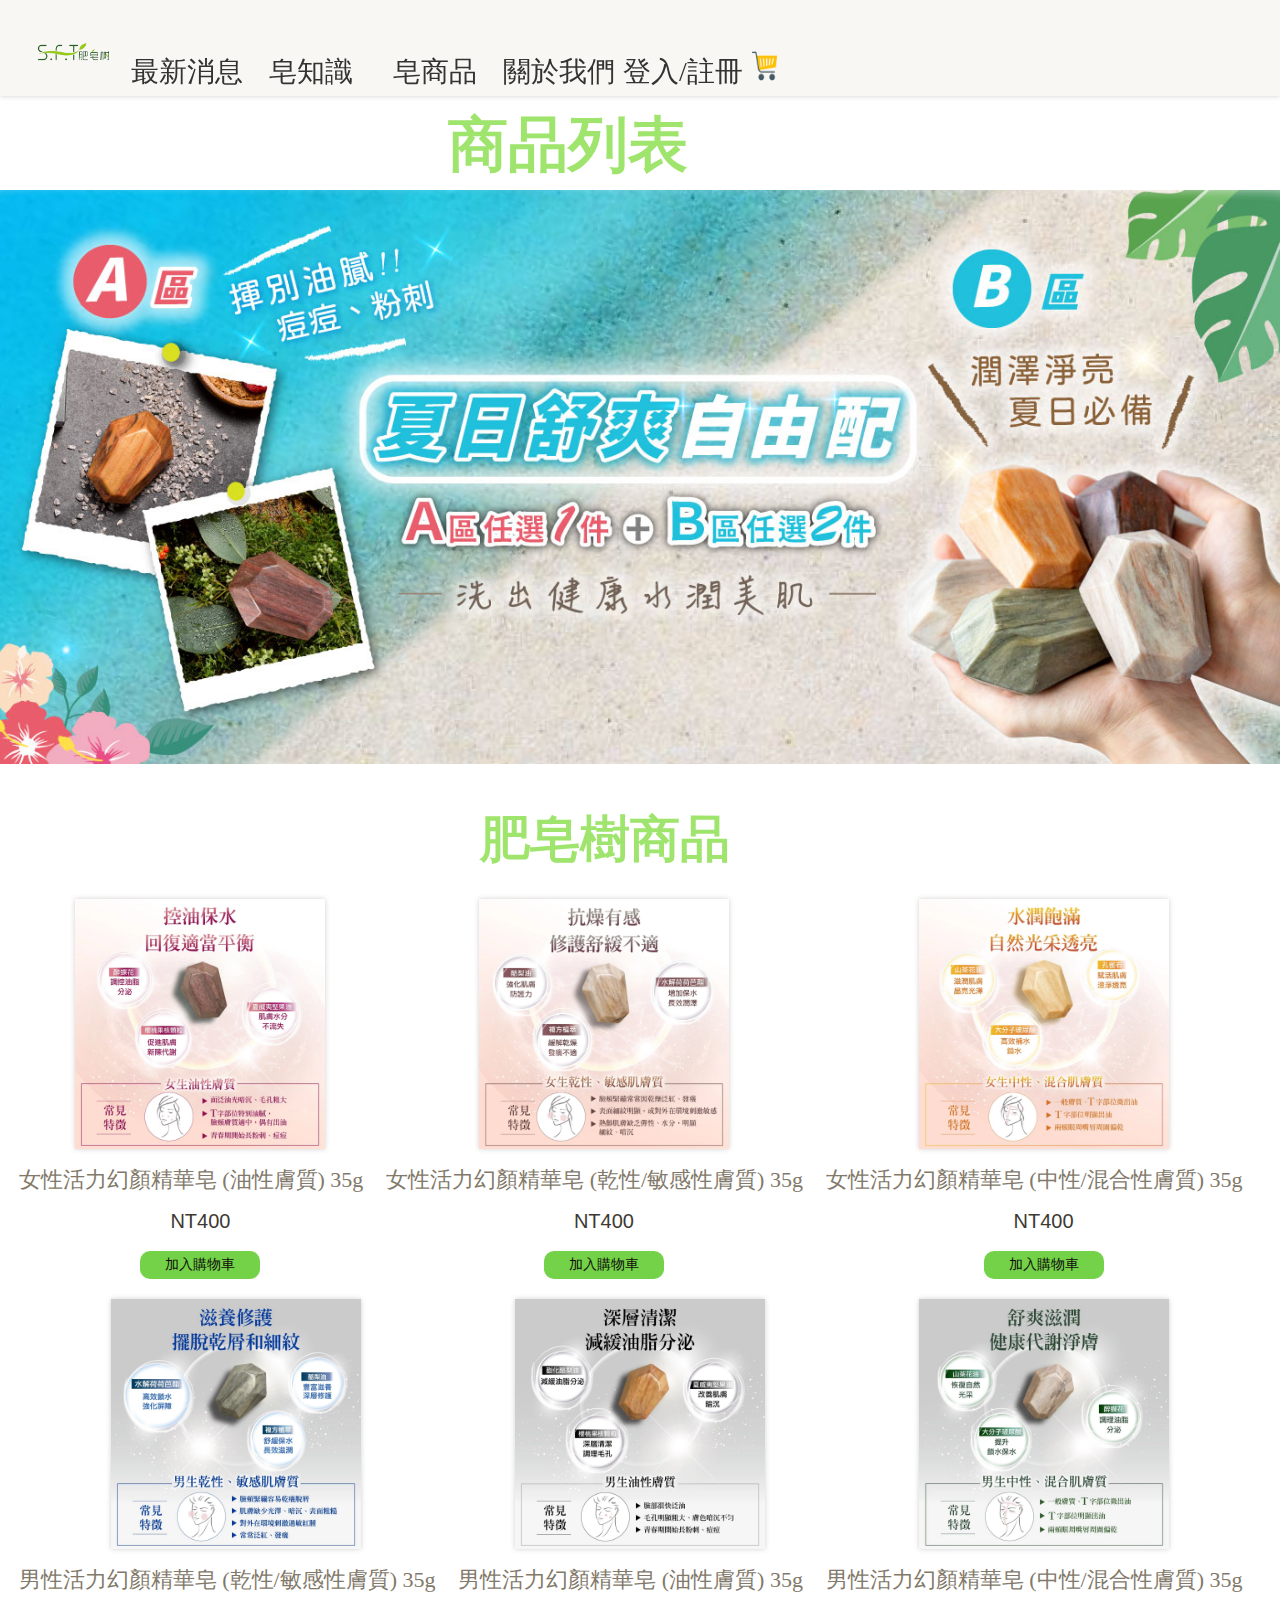
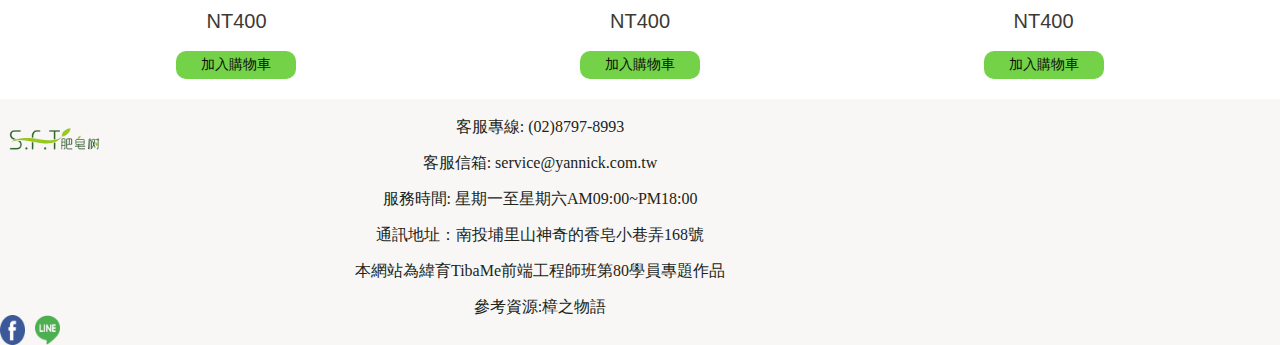
<file: soap shopping.html>
<!DOCTYPE html>
<html lang="en">
<head>
    <meta charset="UTF-8">
    <meta http-equiv="X-UA-Compatible" content="IE=edge">
    <meta name="viewport" content="width=device-width, initial-scale=1.0">
    <title>肥皂樹</title>
    <link rel="stylesheet" href="https://cdn.jsdelivr.net/npm/bootstrap-icons@1.9.1/font/bootstrap-icons.css">
    <link rel="stylesheet" href="./css3.css">
    <link rel="stylesheet" href="./css1.css">
    <link rel="stylesheet" href="./css2.css">
    <link rel="stylesheet" href="./RWD1.css">
   
</head>
<body>
    <header>
        <div class="logo">
            <a href="./index.html">
                <img src="./img/op.png" class="img-fluid" alt="">
            </a> </div>
       
        
          <section class="nav navshow">
                <ul class="first">
                    <li class="navitem">
                        <a href="./index.html">最新消息</a>
                     </li>                 
                    <li class="navitem">
                        <a href="./soap.html">皂知識
                    </li>
                    <li class="navitem">
                        <a href="./soap shopping.html">皂商品</a>
                    </li>
                    <li  class="navitem">
                        <a href="./about.html">關於我們</a>
                    </li>
                    <li class="navitem">
                        <a href="./code.html">登入/註冊</a>
                    </li>
                    <li class="navitem">
                        <a href="">
                            <img class="Ca" src="./img/chart.png" alt="">
                        </a>
                    </li>
                </ul>
            </section>

                <div class="hanger">
                   <a href=""> <svg xmlns="http://www.w3.org/2000/svg" width="26" height="26" fill="currentColor" class="bi bi-text-center" viewBox="0 0 16 16" >
                        <path fill-rule="evenodd" d="M4 12.5a.5.5 0 0 1 .5-.5h7a.5.5 0 0 1 0 1h-7a.5.5 0 0 1-.5-.5zm-2-3a.5.5 0 0 1 .5-.5h11a.5.5 0 0 1 0 1h-11a.5.5 0 0 1-.5-.5zm2-3a.5.5 0 0 1 .5-.5h7a.5.5 0 0 1 0 1h-7a.5.5 0 0 1-.5-.5zm-2-3a.5.5 0 0 1 .5-.5h11a.5.5 0 0 1 0 1h-11a.5.5 0 0 1-.5-.5z"/>
                      </svg>
                        </a>
                       </div>
          
           
                  
               
            
           

         
    </header>

    <div class="new">
        <h1 class="new6">商品列表</h1>
    </div>
    
    <div class="fi22">
      <img src="./img/A3.jpg" alt="">
     
    </div>
        <div class="nu">
            <h1 class="new10">肥皂樹商品</h1>
        </div>
        <div class="Ma">
            <ul>
                <li>
                    <a href=""> <img  class="G1" src="./img/girl.jpg" alt="">
                        <h2>女性活力幻顏精華皂 (油性膚質) 35g</h2>
                        <p>NT400</p>
                    </a>
                    <a href="" class="shopbtn">加入購物車</a>
                </li>
                <li>
                    <a href=""> <img  class="G1" src="./img/g3.jpg" alt="">
                        <h2>女性活力幻顏精華皂 (乾性/敏感性膚質) 35g</h2>
                        <p>NT400</p>
                    </a>
                    <a href="" class="shopbtn">加入購物車</a>
                </li>
              
                <li>
                    <a href=""> <img    class="G1" src="./img/g2.jpg" alt="">
                        <h2>女性活力幻顏精華皂 (中性/混合性膚質) 35g</h2>
                        <p>NT400</p>
                    </a>
                    <a href="" class="shopbtn">加入購物車</a>
                </li>
                <li>
                    <a href=""> <img  class="G1" src="./img/b3.jpg" alt="">
                        <h2>男性活力幻顏精華皂 (乾性/敏感性膚質) 35g</h2>
                        <p>NT400</p>
                    </a>
                    <a href="" class="shopbtn">加入購物車</a>
                </li>
                <li>
                    <a href=""> <img  class="G1" src="./img/b2.jpg" alt="">
                        <h2>男性活力幻顏精華皂 (油性膚質) 35g</h2>
                        <p>NT400</p>
                    </a>
                    <a href="" class="shopbtn">加入購物車</a>
                </li>
              
                <li>
                    <a href=""> <img  class="G1" src="./img/boyclear.jpg" alt="">
                        <h2>男性活力幻顏精華皂 (中性/混合性膚質) 35g</h2>
                        <p>NT400</p>
                    </a>
                    <a href="" class="shopbtn">加入購物車</a>
                </li>
            </ul>
        </div>
        <footer>

   
            <a href="#">
                <img  class="footer3" src="./img/op.png" alt="">
               
            </a>
            <iframe class="sec" src="https://www.google.com/maps/embed?pb=!1m14!1m8!1m3!1d14458.847765573804!2d121.5606384!3d25.043848!3m2!1i1024!2i768!4f13.1!3m3!1m2!1s0x0%3A0xc82b0f87ff7df9dc!2z5p2-5bGx5paH5Ym15ZyS5Y2A!5e0!3m2!1szh-TW!2stw!4v1666614378036!5m2!1szh-TW!2stw" width="280" height="200" style="border: 0" allowfullscreen="" loading="lazy" referrerpolicy="no-referrer-when-downgrade"></iframe>
            <ul class="ful">
                                
                <li class="li1">
                    
                    <p class="ft_txt">客服專線: (02)8797-8993</p>
                    <p class="ft_txt">客服信箱:  service@yannick.com.tw</p>
                     <p class="ft_txt">服務時間: 星期一至星期六AM09:00~PM18:00</p>
                    <p class="ft_txt">通訊地址：南投埔里山神奇的香皂小巷弄168號</p>
                
                   <p class="ft_txt"> 本網站為緯育TibaMe前端工程師班第80學員專題作品</p>
                  
                   <p class="ft_txt">參考資源:樟之物語</p>
                   
                   
                    
        
                </li>
               
              
       

            </ul> 
               
             <div class="icon">
                    <a href="#">
                        <img class="fb" src="./img/145802.png" alt="">
                    </a> 
                    <a href=""> 
                    <img class="fb2" src="./img/2111498.png" alt="">
        
                    </a>
                </div>
            
        </footer>
        <script src="https://ajax.googleapis.com/ajax/libs/jquery/3.6.1/jquery.min.js"></script>
        <script src="jquary.js"></script>
        
        
        </body>
        </html>
</file>
<file: css2.css>
.new2{
   
    color: rgb(159 229 109);
    width: 100%;
  padding-top: 78px;
    margin: 0 auto;  
   text-align: center;
  
  font-family: Arial, Helvetica, sans-serif;
  font-style: unset;
  font-weight: 500;
  font-size: 70px;
  line-height: 100px;
  
}

.a{
    max-width: 1200px;
margin: 30px auto ;
width: 100%;
}
.fi2{
   width: 100%;
    margin: 0 auto;
    outline: 5px solid white;

    display: block;
}

li{
    background-size: cover;
    background-position: center center;
    
}


.new5{
    text-align: center;
    padding-top: 5rem;
    padding-bottom: 1rem;
    padding-left: 1rem;
    color: rgb(40, 39, 39);
    font-weight: 700;
    font-size:60px;
}

.nember1{
    text-align: center;
    padding-top: 1rem;
    padding-bottom: 1rem;
    padding-left: 1rem;
    color: rgb(107, 100, 58);;
    font-weight: 600;
    font-size:40px;
}
.girl{
    margin: 0 auto;
width: 80%;
   
    padding-bottom: 20px;
    border-radius: 5rem;
}
</file>
<file: css3.css>
.about{
    color: rgb(159 229 109);
    width: 100%;
    padding-top: 100px;
    margin: 0 auto;  padding-left: 25rem;
  margin: auto;
     font-family: Arial, Helvetica, sans-serif;
  font-style: unset;
  font-weight: 550;
  font-size: 70px;
  line-height: 100px;
 
   
}
.ab{
    width: 100%;
   padding-bottom: 20px;
}
  .aa3{
   max-width: 100%;
   
    padding-bottom: 20px;
   
    margin: auto;
  }
.Aa1{
    margin: 0 auto;
    width: 100%;
    padding-bottom: 10px;
  padding-left: 28px;
  padding-right: 30px;
    font-family:'Inter';
font-style: italic;
font-weight: 250;
font-size: 20px;
line-height: 30px;
color: #000000;

}
.Aq{
    width: 100%;
    padding-left: 30px;
    padding-right: 30px;
    padding-bottom: 10px;
    border-radius: 5rem; 
}
.new6{
  color: rgb(159 229 109);
  width: 100%;
  padding-top: 100px;
  margin: 0 auto; 
  font-family: Arial, Helvetica, sans-serif;
font-style: unset;
font-weight: 600;
font-size: 60px;
line-height: 90px;
padding-left: 28rem;
}





.new10{
  color: rgb(159 229 109);
  width: 100%;
padding-top: 25px;
padding-bottom: 10px;
  margin: auto; 
  font-family: Arial, Helvetica, sans-serif;
font-style: unset;
font-weight: 600;
font-size: 50px;
line-height: 100px;
padding-left: 30rem;
}
.block{
  padding-top: 140px;
    margin: auto;
  padding-bottom: 20px;
}
.login{
  box-shadow: 0 0 5px hsl(0deg 0% 60% / 45%);
  padding: 20px ;
  border: 2px solid rgb(242, 210, 142);
    background-color: #f0e8bf;
    width: 450px;
    height: 450px;
    margin:  auto;

   
}
.account{
  padding-top: 20px;
    display: block;
  padding-bottom: 20px;
    height: 50px;
    margin:  0 auto;
    justify-content: center;
}


.q1{
  font-size: 35px;
  font-weight:bold;
  padding-left: 170px;
 color: rgb(218, 125, 20); 
}
.AS{
 
  margin: 0 auto;
  width: 350px;
   
}
.AS input{
  width: 350px;
    height: 50px;
    border: 0px;
    border-radius: 20px;
    margin: 15px 25px 0 15px;
    font-size: 16px;
    padding-left: 15px;
}
.bot a{
  float: right;
    text-decoration: none;
    margin-top: 10px;
    margin-right: 15px;
    font-size: 20px;
}
a{
  color: #000;
}
.block button{
  width: 100px;
    height: 50px;
    color: rgb(15, 14, 9);
    margin: 30px 150px;
    border: 0;
    border-radius: 10px;
    font-size: 20px;
   
}
.blue{
  background-color: rgb(232, 200, 56);
}

.fbb{
  width: 400px;
    height: 50px;
    background-color: #0073B4;
    border-radius: 10px;
    margin: 22px 0;
   text-align: center;
}
.fbb p{
  font-family: Arial, Helvetica, sans-serif;
    color: white;
    text-align: center;
    text-decoration: none;
    display: block;
    float: left;
 text-align: center;
 line-height: 50px;
 
 width: 400px;
 height: 50px;
  
}
.new1   {
  width: 300px;
  float:left; /* 圖片在左邊 */
 padding: 18px;
 
}
.word1 p{

  font-size: 17px;
    line-height: 1.6;
   margin-left: 37px;
    
}
.word1{
  float: left;  /* 文字在右邊 */
  width: 250px;
  
      padding-top: 70px;
      padding-right: 20px;
}
.d11{

width: 60%;

}
.a12{
  width: 300px;
float:left; /* 圖片在左邊 */
padding: 18px;

}
.ab3{
  width: 90%;
 margin: auto;
}
.Ma ul {

display: flex;
  flex-wrap: wrap;
  text-align: center;
  justify-content: center;
}
ul{
  list-style: none;
}
.Ma .G1{
  
  width: 250px;
  
  box-shadow: 0 0 5px hsl(0deg 0% 60% / 45%);
  margin:0 auto;
 
 
}
.Ma h2{
  padding-right: 1.3rem;
padding-left: 2px;
    color: #82796a;
    font-size: 22px;
    margin-top: 20px;
    margin-bottom: 20px;
}
.Ma p {
  padding-right: 2px;
  padding-left: 2px;
  color: #3d3932;
  font-family: 'Lato', sans-serif;
  font-size: 20px;
  margin-bottom: 10px;
}
  

  .Ma .shopbtn {
    background-color: #73d247;
    color: rgb(16, 12, 12);
    display: block;
    margin: 0 auto;
    width: 120px;
    line-height: 2;
    font-size: 14px;
    text-align: center;
    border-radius: 10px;
    margin-bottom: 20px;
    margin-top: 20px;
}
.Ma li a{
  text-decoration: none;
}
div{
  display:block;
}
.Ma img {
  transition: transform 0.5s ease-in-out;
}
.hanger .bi{
  display: none;
  margin-bottom: 10px;
}
.img22{
  margin-left: 35px;
}
.fi2{
  position: relative;
  margin: auto;
  height: 460px;
  width: 100%;

}
.fi2 img {
  position: absolute;
  top: 0;
  left: 50%;
  transform: translateX(-50%);
  display: none;
  overflow: hidden;
  
}
.sec{
float: right;
margin-right: 30px;
margin-top: 20px

  }
</file>
<file: RWD1.css>
@media screen  and (max-width: 414px){
    header {
       
        
        max-width: 414px;
        width: 100%;
        margin: 0 auto;
        justify-content: space-between;
        position: fixed;
        z-index: 5;
    }
        
    
    .logo{
       
      padding-left: 0;
     padding-bottom: 5px;
       
    }
    
   .hanger .bi{
    
   display: block;
    max-width: 60px;
    align-items: center;
    margin-left: 20px;
   margin-right: 20px;
   }
 img{
    width: 100%;
    display: block;
 }
 .new6{
    color: rgb(159, 229, 109);
    width: 100%;
  
    margin: 0 auto;
    font-family: Arial, Helvetica, sans-serif;
    font-style: unset;
    font-weight: bold;
    font-size: 45px;
    line-height: 60px;
  padding-left: 120px;
    padding-top: 100px;
 }
 .new10{
    color:rgb(159 229 109);
    width: 100%;
    padding-top: 25px;
    padding-bottom: 30px;
    margin: auto;
    font-family: Arial, Helvetica, sans-serif;
    font-style: unset;
    font-weight: bold;
    font-size: 30px;
    line-height: 10px;
    padding-left: 136px;
 }
 .about{
    color: rgb(159 229 109);
    width: 100%;
   margin-top: 40px;
    padding-bottom: 10px;
    margin:0 auto;
    font-family: Arial, Helvetica, sans-serif;
    font-style: unset;
    font-weight: bold;
    font-size: 40px;
   
    padding-left: 149px;
 }
 .new2{
    color:  rgb(159 229 109);
    width: 100%;
    padding-top: 76px;
    margin: 0 auto;
    font-family: Arial, Helvetica, sans-serif;
    font-style: unset;
  line-height: 1.5;
    font-size: 45px;
    

 }
  .nember1{
   text-align: center;
    
    padding-bottom: 16px;
    padding-left: 10px;
    color: rgb(187 148 85);
    font-weight: 600;
    font-size: 17px;
  } 
  .coffe {
   text-align: center;
   padding-top: 1rem;
   padding-bottom: 10px;
   padding-left: 1rem;
   color: rgb(159 229 109);
   font-weight: 700;
   font-size: 30px;
}
.coffe1{
   padding-left: 20px;
padding-right: 20px;
    width: 100%;
    padding-bottom: 10px;
    padding-top: 5px;
    font-family: 'Inter';
    font-style: normal;
    font-weight: 500;
    font-size: 20px;
    line-height: 27px;
    color: #000000;
    
}
.new5 {
   text-align: center;
   padding-top: 1rem;
   padding-bottom: 5px;
   padding-left: 1rem;
   color: rgb(40, 39, 39);
   font-weight: 700;
   font-size: 40px;
}
.new1 {
   width: 400px;
   float: left;
}
.img22 {
   margin-left: 10px;
}.word1 {
   float: left;
   width: 320px;
padding-top: 0;
padding-left: 50px;
}

.word1 p {
   font-size: 17px;
   line-height: 1.6;
   margin-left: 37px;
   padding-bottom: 20px;
}
.a12 {
   width: 400px;
   float: left;

}
footer{
 display: block;
 margin: 0 auto;
}
.ft_txt{
   color: rgb(7, 7, 5);
    padding-top: 13px;
   font-size: 12px;
}
.li1{
   display: flex;
   flex-direction: column;
   justify-content: center;
}
.nav{  
   display: block;

    margin: auto;
    position: absolute;
    top: 100px;
    width: 100%;
    padding-top: 20px;
    background-color: rgb(250, 234, 208);
    /* display: none; */
}
/* ============================================= */

/* ============================================ */
.navshow{
   opacity: 1;
   
    pointer-events: auto;
   
}

.first{
   display: flex;
    flex-direction: column;
    width: 100%;
    align-items: center;
    padding-left: 0;
}
.navitem{
   width: 100%;
   display: flex;
  
 
  
    
    text-align: center;
    transition: all .4s linear;
}
.nav li a {
   
   text-align: center;
}
.nav a{
    display: block;
    text-align: center;
    line-height: 56px;
    text-decoration: none;
    color: white;
   
   
    position: relative;
}
/*jquery */
.nb{
   display: none;
} 

.login {
   box-shadow: 0 0 5px hsl(0deg 0% 60% / 45%);
   border: 2px solid rgb(242, 210, 142);
   background-color: #f0e8bf;
   width: 380px;
   height: 450px;
   margin: auto;
  
}


.q1 {
   font-size: 35px;
   font-weight: bold;
   padding-left: 151px;
   color: rgb(218, 125, 20);
}
.AS input {
   width: 300px;
   height: 50px;
   border: 0px;
   border-radius: 20px;
   margin: 15px 25px 0 15px;
   font-size: 16px;
   padding-left: 15px;
}

.bot a {
   float: right;
   text-decoration: none;
   margin-top: 10px;
   margin-right: 25px;
   font-size: 20px;

}

.fbb p {
   margin-right: 30px;
   padding-right: 80px;
   font-family: Arial, Helvetica, sans-serif;
   color: white;
   text-align: center;
   text-decoration: none;
   display: block;
   float: left;
   text-align: center;
   line-height: 50px;
   width: 400px;
   height: 50px;
}
.fbb {
   width: 300px;
   height: 50px;
   background-color: #0073B4;
   border-radius: 10px;
   /* margin: 22px 0; */
   text-align: center;
}
.block {
   padding-top: 120px;
   margin: auto;
   padding-bottom: 128px;
}
.fi2 {
   position: relative;
   margin: auto;
   height: 180px;
   width: 100%;
}
.img-fluid{
   width: 100%;
   
   padding-left: 5px;
   padding-right: 5px;
}
.sec{
   height: 120px;
width: 110px;
right: 0;
bottom: 0px;
margin-left: 20px;
   margin-right: 20px;
   margin-top: 39px
   
}
}
</file>
<file: css1.css>
@import url(./reset.css);
a{
    text-decoration: none;
}
*{
    margin: 0;
    padding: 0;
    box-sizing: border-box;
    
  
}
 
header{
    box-shadow: 0 0 5px hsl(0deg 0% 60% / 45%);
    background: rgba(247, 246, 242, 0.858);
   display: flex;
    align-items: end;
    position: fixed;
    top: 0%;
    left:0%;
    width: 100%;
   
}
.logo {
   
    width: 80px;
  padding-top: 10px;
   padding-bottom: 10px;
}

.first{
   
    margin: 0 auto;
    padding-bottom: 10px;
    padding-left: 47px;
    float: left;
}

.first > li > a{
 
    font-family: 'Inter';
    font-style: normal;
    
    text-decoration: none;
    color: rgb(51, 51, 49);
    font-size: 28px;

}
.first li a:hover{
    color: rgb(226, 208, 152);
}

.first > li {
    display: inline-block;
    text-align: center;
    position: relative;
      width: 120px;

}





img{
    display: block;
    width: 100%;
    margin: 0;
    padding: 0;
    
}
.img2{
    position: relative;
    width: 1122px;
padding-top: 0;
  
    background: url(./img/3.png);
}

.header1{
    
    width: 1100px;
    height: 90px;
    padding-top: 20px;
      margin: 30px auto;  
    color: rgb(252, 216, 124);
    
    font-family: Impact, 'Arial Narrow Bold', sans-serif;
    font-style: unset;
    font-weight: 600;
    font-size: 46px;
    line-height: 150px;
    padding-left: 30rem;

}

.img-fluid{
    width: 100%;
    padding-top: 3px;
    padding-left: 10px;
    padding-right: 10px;
}
.container{

max-width: 1200px;
margin:  20px auto 0;
width: 100%;
}
.coffe{
    text-align: center;
    padding-top: 1rem;
    padding-bottom: 1rem;
    padding-left: 1rem;
    color: rgb(159 229 109);
    font-weight: 700;
    font-size:40px;

}
 .coffe1{
    
  
 margin: 0 auto;
 width: 100%;
 padding-bottom: 10px;
 padding-top: 10px;
 font-family: 'Inter';
font-style: normal;
font-weight: 400;
font-size: 20px;
line-height: 30px;
color: #000000;
 
 }   
 .img-fluid1{
    width: 100%;
    padding-left: 30px;
    padding-right: 30px;
    padding-bottom: 20px;
    border-radius: 5rem;
 }
 .img-fluid2{
    width: 100%;
    margin: auto;
   
    padding-left: 10px;
    padding-right: 10px;
    padding-bottom: 20px;
 }
footer{
    overflow: hidden;
    background: rgba(247, 246, 244, 0.858);
    text-align: center;
    width: 100%;
    top: 0%;
    left:0%;
 
 }


.footer3{
    width: 110px;
  
float: left;
}
.ful{
    margin: 0;
    padding: 0;
    overflow: hidden;
}

.li1{
    display: flex;
    flex-direction: column;
    justify-content: center;
}
.ft_txt{
   
    color: rgb(32, 36, 24);
    padding-top: 20px;
  
  
}

.fb{
    width: 30px;
    height: 30px;
    float: left;
  padding-right: 5px;
 
}
.fb2{
    width: 30px;
    height: 30px;
    float: left;
    padding-left: 5px;
    
}
.Ca{
    width: 30px;
    height: 30px;
    float: left;
    padding-left: 5px;

}
.about3{
    overflow: hidden;
}


.hello3{
   
        padding-top: 10px;
        width: 80%;
        margin: 0 auto;
        padding-bottom: 10px;
   

   
}
.logo img{
     display: block;
    width: 128px;
    padding-top: 10px;
    padding-left:30px;
    /* vertical-align: middle; */
}
.fi2{
    width: 100%;
    margin: 0;
    padding: 0;
}
</file>
